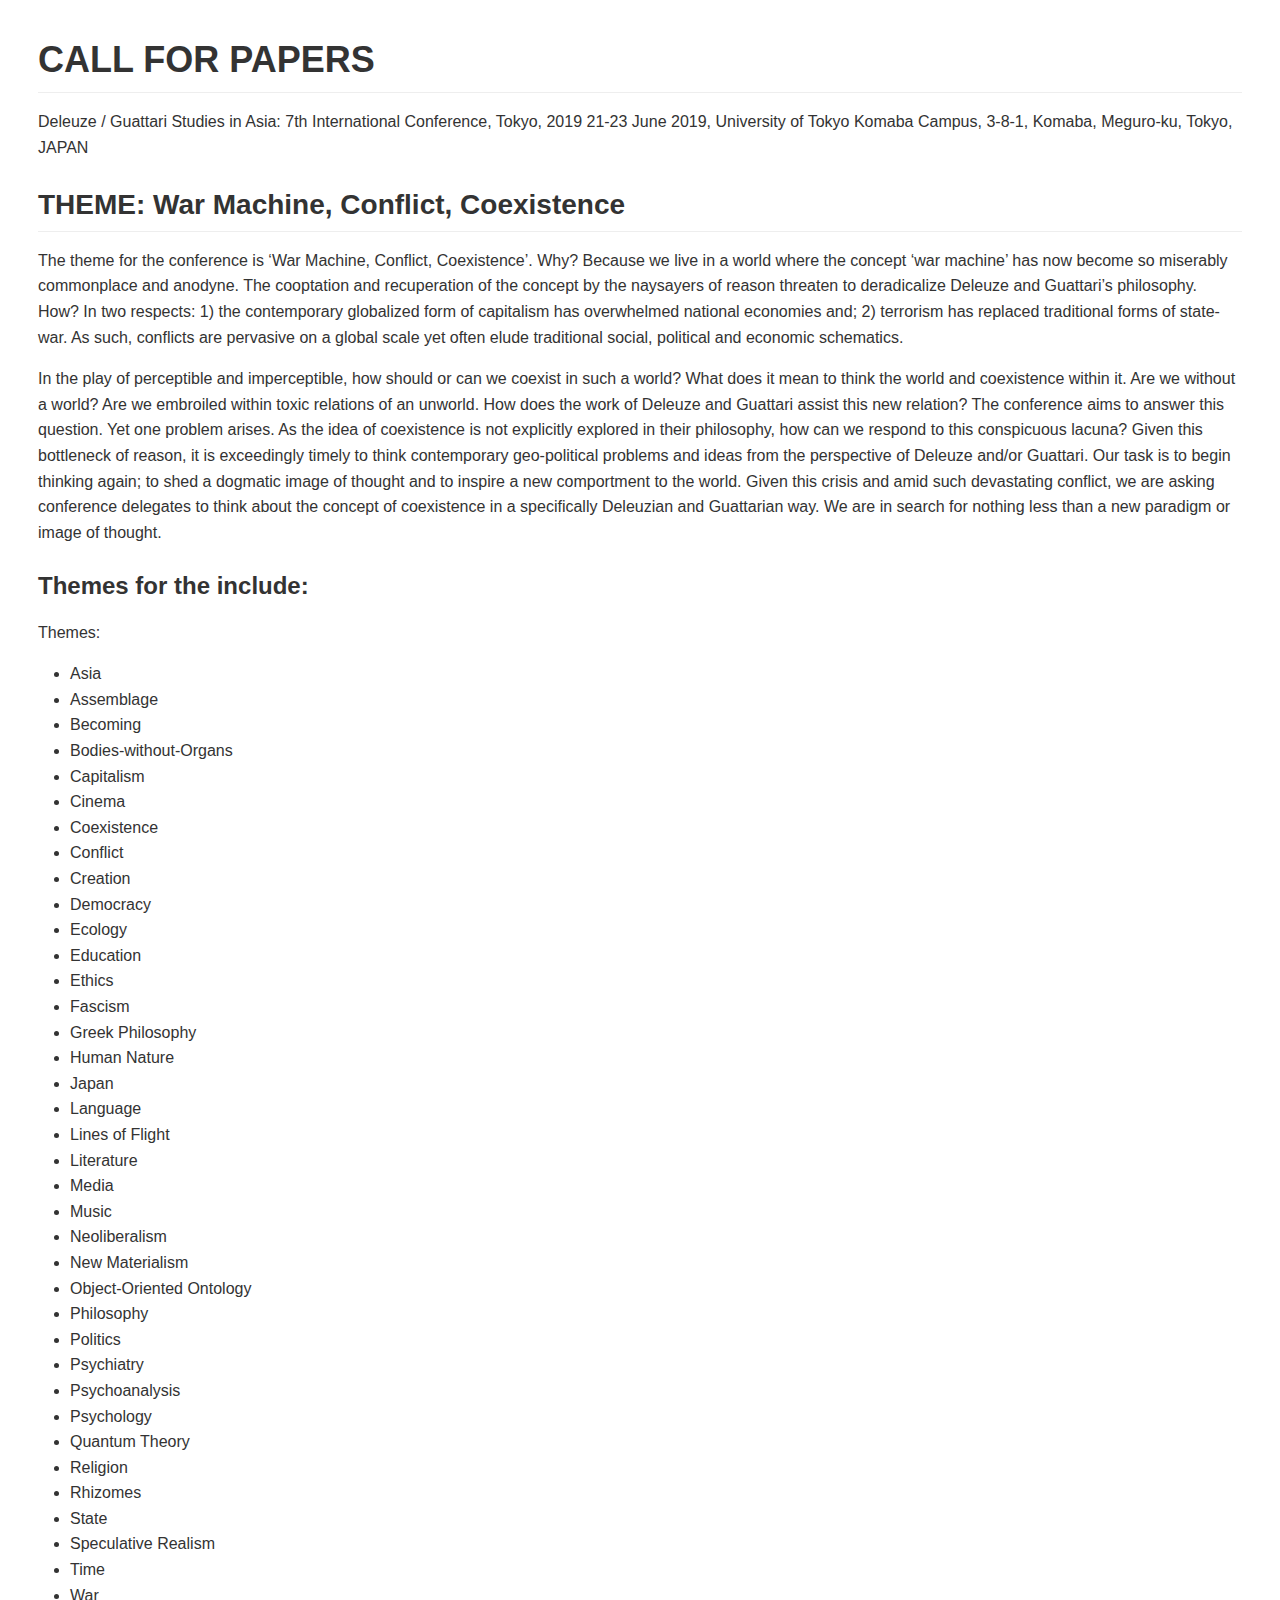
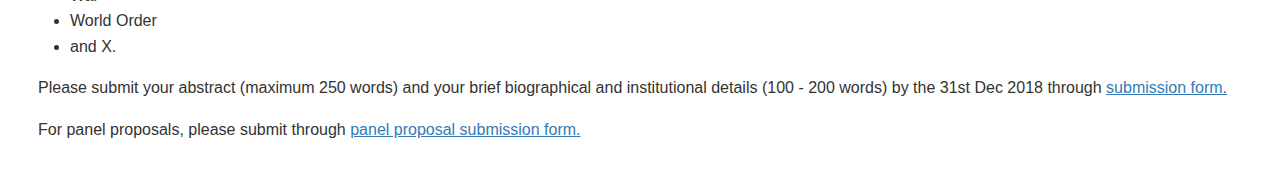
<file: html/call_for_paper.html>
<!DOCTYPE html>
<html>
  <head>
      <meta charset="utf-8" />
      <title>call_for_paper</title>
      <style>.markdown-preview:not([data-use-github-style]) { padding: 2em; font-size: 1.2em; color: rgb(197, 200, 198); background-color: rgb(29, 31, 33); overflow: auto; }
.markdown-preview:not([data-use-github-style]) > :first-child { margin-top: 0px; }
.markdown-preview:not([data-use-github-style]) h1, .markdown-preview:not([data-use-github-style]) h2, .markdown-preview:not([data-use-github-style]) h3, .markdown-preview:not([data-use-github-style]) h4, .markdown-preview:not([data-use-github-style]) h5, .markdown-preview:not([data-use-github-style]) h6 { line-height: 1.2; margin-top: 1.5em; margin-bottom: 0.5em; color: rgb(255, 255, 255); }
.markdown-preview:not([data-use-github-style]) h1 { font-size: 2.4em; font-weight: 300; }
.markdown-preview:not([data-use-github-style]) h2 { font-size: 1.8em; font-weight: 400; }
.markdown-preview:not([data-use-github-style]) h3 { font-size: 1.5em; font-weight: 500; }
.markdown-preview:not([data-use-github-style]) h4 { font-size: 1.2em; font-weight: 600; }
.markdown-preview:not([data-use-github-style]) h5 { font-size: 1.1em; font-weight: 600; }
.markdown-preview:not([data-use-github-style]) h6 { font-size: 1em; font-weight: 600; }
.markdown-preview:not([data-use-github-style]) strong { color: rgb(255, 255, 255); }
.markdown-preview:not([data-use-github-style]) del { color: rgb(155, 160, 157); }
.markdown-preview:not([data-use-github-style]) a, .markdown-preview:not([data-use-github-style]) a code { color: white; }
.markdown-preview:not([data-use-github-style]) img { max-width: 100%; }
.markdown-preview:not([data-use-github-style]) > p { margin-top: 0px; margin-bottom: 1.5em; }
.markdown-preview:not([data-use-github-style]) > ul, .markdown-preview:not([data-use-github-style]) > ol { margin-bottom: 1.5em; }
.markdown-preview:not([data-use-github-style]) blockquote { margin: 1.5em 0px; font-size: inherit; color: rgb(155, 160, 157); border-color: rgb(67, 72, 76); border-width: 4px; }
.markdown-preview:not([data-use-github-style]) hr { margin: 3em 0px; border-top: 2px dashed rgb(67, 72, 76); background: none; }
.markdown-preview:not([data-use-github-style]) table { margin: 1.5em 0px; }
.markdown-preview:not([data-use-github-style]) th { color: rgb(255, 255, 255); }
.markdown-preview:not([data-use-github-style]) th, .markdown-preview:not([data-use-github-style]) td { padding: 0.66em 1em; border: 1px solid rgb(67, 72, 76); }
.markdown-preview:not([data-use-github-style]) code { color: rgb(255, 255, 255); background-color: rgb(48, 51, 55); }
.markdown-preview:not([data-use-github-style]) pre.editor-colors { margin: 1.5em 0px; padding: 1em; font-size: 0.92em; border-radius: 3px; background-color: rgb(39, 41, 44); }
.markdown-preview:not([data-use-github-style]) kbd { color: rgb(255, 255, 255); border-width: 1px 1px 2px; border-style: solid; border-color: rgb(67, 72, 76) rgb(67, 72, 76) rgb(53, 57, 60); border-image: initial; background-color: rgb(48, 51, 55); }
.markdown-preview[data-use-github-style] { font-family: "Helvetica Neue", Helvetica, "Segoe UI", Arial, freesans, sans-serif; line-height: 1.6; word-wrap: break-word; padding: 30px; font-size: 16px; color: rgb(51, 51, 51); background-color: rgb(255, 255, 255); overflow: scroll; }
.markdown-preview[data-use-github-style] > :first-child { margin-top: 0px !important; }
.markdown-preview[data-use-github-style] > :last-child { margin-bottom: 0px !important; }
.markdown-preview[data-use-github-style] a:not([href]) { color: inherit; text-decoration: none; }
.markdown-preview[data-use-github-style] .absent { color: rgb(204, 0, 0); }
.markdown-preview[data-use-github-style] .anchor { position: absolute; top: 0px; left: 0px; display: block; padding-right: 6px; padding-left: 30px; margin-left: -30px; }
.markdown-preview[data-use-github-style] .anchor:focus { outline: none; }
.markdown-preview[data-use-github-style] h1, .markdown-preview[data-use-github-style] h2, .markdown-preview[data-use-github-style] h3, .markdown-preview[data-use-github-style] h4, .markdown-preview[data-use-github-style] h5, .markdown-preview[data-use-github-style] h6 { position: relative; margin-top: 1em; margin-bottom: 16px; font-weight: bold; line-height: 1.4; }
.markdown-preview[data-use-github-style] h1 .octicon-link, .markdown-preview[data-use-github-style] h2 .octicon-link, .markdown-preview[data-use-github-style] h3 .octicon-link, .markdown-preview[data-use-github-style] h4 .octicon-link, .markdown-preview[data-use-github-style] h5 .octicon-link, .markdown-preview[data-use-github-style] h6 .octicon-link { display: none; color: rgb(0, 0, 0); vertical-align: middle; }
.markdown-preview[data-use-github-style] h1:hover .anchor, .markdown-preview[data-use-github-style] h2:hover .anchor, .markdown-preview[data-use-github-style] h3:hover .anchor, .markdown-preview[data-use-github-style] h4:hover .anchor, .markdown-preview[data-use-github-style] h5:hover .anchor, .markdown-preview[data-use-github-style] h6:hover .anchor { padding-left: 8px; margin-left: -30px; text-decoration: none; }
.markdown-preview[data-use-github-style] h1:hover .anchor .octicon-link, .markdown-preview[data-use-github-style] h2:hover .anchor .octicon-link, .markdown-preview[data-use-github-style] h3:hover .anchor .octicon-link, .markdown-preview[data-use-github-style] h4:hover .anchor .octicon-link, .markdown-preview[data-use-github-style] h5:hover .anchor .octicon-link, .markdown-preview[data-use-github-style] h6:hover .anchor .octicon-link { display: inline-block; }
.markdown-preview[data-use-github-style] h1 tt, .markdown-preview[data-use-github-style] h2 tt, .markdown-preview[data-use-github-style] h3 tt, .markdown-preview[data-use-github-style] h4 tt, .markdown-preview[data-use-github-style] h5 tt, .markdown-preview[data-use-github-style] h6 tt, .markdown-preview[data-use-github-style] h1 code, .markdown-preview[data-use-github-style] h2 code, .markdown-preview[data-use-github-style] h3 code, .markdown-preview[data-use-github-style] h4 code, .markdown-preview[data-use-github-style] h5 code, .markdown-preview[data-use-github-style] h6 code { font-size: inherit; }
.markdown-preview[data-use-github-style] h1 { padding-bottom: 0.3em; font-size: 2.25em; line-height: 1.2; border-bottom: 1px solid rgb(238, 238, 238); }
.markdown-preview[data-use-github-style] h1 .anchor { line-height: 1; }
.markdown-preview[data-use-github-style] h2 { padding-bottom: 0.3em; font-size: 1.75em; line-height: 1.225; border-bottom: 1px solid rgb(238, 238, 238); }
.markdown-preview[data-use-github-style] h2 .anchor { line-height: 1; }
.markdown-preview[data-use-github-style] h3 { font-size: 1.5em; line-height: 1.43; }
.markdown-preview[data-use-github-style] h3 .anchor { line-height: 1.2; }
.markdown-preview[data-use-github-style] h4 { font-size: 1.25em; }
.markdown-preview[data-use-github-style] h4 .anchor { line-height: 1.2; }
.markdown-preview[data-use-github-style] h5 { font-size: 1em; }
.markdown-preview[data-use-github-style] h5 .anchor { line-height: 1.1; }
.markdown-preview[data-use-github-style] h6 { font-size: 1em; color: rgb(119, 119, 119); }
.markdown-preview[data-use-github-style] h6 .anchor { line-height: 1.1; }
.markdown-preview[data-use-github-style] p, .markdown-preview[data-use-github-style] blockquote, .markdown-preview[data-use-github-style] ul, .markdown-preview[data-use-github-style] ol, .markdown-preview[data-use-github-style] dl, .markdown-preview[data-use-github-style] table, .markdown-preview[data-use-github-style] pre { margin-top: 0px; margin-bottom: 16px; }
.markdown-preview[data-use-github-style] hr { height: 4px; padding: 0px; margin: 16px 0px; background-color: rgb(231, 231, 231); border: 0px none; }
.markdown-preview[data-use-github-style] ul, .markdown-preview[data-use-github-style] ol { padding-left: 2em; }
.markdown-preview[data-use-github-style] ul.no-list, .markdown-preview[data-use-github-style] ol.no-list { padding: 0px; list-style-type: none; }
.markdown-preview[data-use-github-style] ul ul, .markdown-preview[data-use-github-style] ul ol, .markdown-preview[data-use-github-style] ol ol, .markdown-preview[data-use-github-style] ol ul { margin-top: 0px; margin-bottom: 0px; }
.markdown-preview[data-use-github-style] li > p { margin-top: 16px; }
.markdown-preview[data-use-github-style] dl { padding: 0px; }
.markdown-preview[data-use-github-style] dl dt { padding: 0px; margin-top: 16px; font-size: 1em; font-style: italic; font-weight: bold; }
.markdown-preview[data-use-github-style] dl dd { padding: 0px 16px; margin-bottom: 16px; }
.markdown-preview[data-use-github-style] blockquote { padding: 0px 15px; color: rgb(119, 119, 119); border-left: 4px solid rgb(221, 221, 221); }
.markdown-preview[data-use-github-style] blockquote > :first-child { margin-top: 0px; }
.markdown-preview[data-use-github-style] blockquote > :last-child { margin-bottom: 0px; }
.markdown-preview[data-use-github-style] table { display: block; width: 100%; overflow: auto; word-break: keep-all; }
.markdown-preview[data-use-github-style] table th { font-weight: bold; }
.markdown-preview[data-use-github-style] table th, .markdown-preview[data-use-github-style] table td { padding: 6px 13px; border: 1px solid rgb(221, 221, 221); }
.markdown-preview[data-use-github-style] table tr { background-color: rgb(255, 255, 255); border-top: 1px solid rgb(204, 204, 204); }
.markdown-preview[data-use-github-style] table tr:nth-child(2n) { background-color: rgb(248, 248, 248); }
.markdown-preview[data-use-github-style] img { max-width: 100%; box-sizing: border-box; }
.markdown-preview[data-use-github-style] .emoji { max-width: none; }
.markdown-preview[data-use-github-style] span.frame { display: block; overflow: hidden; }
.markdown-preview[data-use-github-style] span.frame > span { display: block; float: left; width: auto; padding: 7px; margin: 13px 0px 0px; overflow: hidden; border: 1px solid rgb(221, 221, 221); }
.markdown-preview[data-use-github-style] span.frame span img { display: block; float: left; }
.markdown-preview[data-use-github-style] span.frame span span { display: block; padding: 5px 0px 0px; clear: both; color: rgb(51, 51, 51); }
.markdown-preview[data-use-github-style] span.align-center { display: block; overflow: hidden; clear: both; }
.markdown-preview[data-use-github-style] span.align-center > span { display: block; margin: 13px auto 0px; overflow: hidden; text-align: center; }
.markdown-preview[data-use-github-style] span.align-center span img { margin: 0px auto; text-align: center; }
.markdown-preview[data-use-github-style] span.align-right { display: block; overflow: hidden; clear: both; }
.markdown-preview[data-use-github-style] span.align-right > span { display: block; margin: 13px 0px 0px; overflow: hidden; text-align: right; }
.markdown-preview[data-use-github-style] span.align-right span img { margin: 0px; text-align: right; }
.markdown-preview[data-use-github-style] span.float-left { display: block; float: left; margin-right: 13px; overflow: hidden; }
.markdown-preview[data-use-github-style] span.float-left span { margin: 13px 0px 0px; }
.markdown-preview[data-use-github-style] span.float-right { display: block; float: right; margin-left: 13px; overflow: hidden; }
.markdown-preview[data-use-github-style] span.float-right > span { display: block; margin: 13px auto 0px; overflow: hidden; text-align: right; }
.markdown-preview[data-use-github-style] code, .markdown-preview[data-use-github-style] tt { padding: 0.2em 0px; margin: 0px; font-size: 85%; background-color: rgba(0, 0, 0, 0.0392157); border-radius: 3px; }
.markdown-preview[data-use-github-style] code::before, .markdown-preview[data-use-github-style] tt::before, .markdown-preview[data-use-github-style] code::after, .markdown-preview[data-use-github-style] tt::after { letter-spacing: -0.2em; content: " "; }
.markdown-preview[data-use-github-style] code br, .markdown-preview[data-use-github-style] tt br { display: none; }
.markdown-preview[data-use-github-style] del code { text-decoration: inherit; }
.markdown-preview[data-use-github-style] pre > code { padding: 0px; margin: 0px; font-size: 100%; word-break: normal; white-space: pre; background: transparent; border: 0px; }
.markdown-preview[data-use-github-style] .highlight { margin-bottom: 16px; }
.markdown-preview[data-use-github-style] .highlight pre, .markdown-preview[data-use-github-style] pre { padding: 16px; overflow: auto; font-size: 85%; line-height: 1.45; background-color: rgb(247, 247, 247); border-radius: 3px; }
.markdown-preview[data-use-github-style] .highlight pre { margin-bottom: 0px; word-break: normal; }
.markdown-preview[data-use-github-style] pre { word-wrap: normal; }
.markdown-preview[data-use-github-style] pre code, .markdown-preview[data-use-github-style] pre tt { display: inline; max-width: initial; padding: 0px; margin: 0px; overflow: initial; line-height: inherit; word-wrap: normal; background-color: transparent; border: 0px; }
.markdown-preview[data-use-github-style] pre code::before, .markdown-preview[data-use-github-style] pre tt::before, .markdown-preview[data-use-github-style] pre code::after, .markdown-preview[data-use-github-style] pre tt::after { content: normal; }
.markdown-preview[data-use-github-style] kbd { display: inline-block; padding: 3px 5px; font-size: 11px; line-height: 10px; color: rgb(85, 85, 85); vertical-align: middle; background-color: rgb(252, 252, 252); border-width: 1px; border-style: solid; border-color: rgb(204, 204, 204) rgb(204, 204, 204) rgb(187, 187, 187); border-image: initial; border-radius: 3px; box-shadow: rgb(187, 187, 187) 0px -1px 0px inset; }
.markdown-preview[data-use-github-style] a { color: rgb(51, 122, 183); }
.markdown-preview[data-use-github-style] code { color: inherit; }
.markdown-preview[data-use-github-style] pre.editor-colors { padding: 0.8em 1em; margin-bottom: 1em; font-size: 0.85em; border-radius: 4px; overflow: auto; }
.scrollbars-visible-always .markdown-preview pre.editor-colors .vertical-scrollbar, .scrollbars-visible-always .markdown-preview pre.editor-colors .horizontal-scrollbar { visibility: hidden; }
.scrollbars-visible-always .markdown-preview pre.editor-colors:hover .vertical-scrollbar, .scrollbars-visible-always .markdown-preview pre.editor-colors:hover .horizontal-scrollbar { visibility: visible; }
.markdown-preview .task-list-item-checkbox { position: absolute; margin: 0.25em 0px 0px -1.4em; }
.markdown-preview code { text-shadow: none; }
.bracket-matcher .region {
  border-bottom: 1px dotted lime;
  position: absolute;
}

.ftpconfig_line_error {
  background: rgba(255, 0, 0, 0.5) !important;
}
.btn.btn-float-left {
  float: left !important;
}
.btn.btn-float-right {
  float: right !important;
}

.spell-check-misspelling .region {
  border-bottom: 2px dotted rgba(255, 51, 51, 0.75);
}
.spell-check-corrections {
  width: 25em !important;
}

.highlight.sameid .region {
  background-color: #444;
}

.highlight.uncovered .region {
  background-color: #c00;
  opacity: 0.2;
}
.highlight.covered .region {
  background-color: #17ca65;
  opacity: 0.2;
}
.line-number.uncovered {
  color: #fff !important;
  background-color: #c00;
}
.line-number.covered {
  color: #fff !important;
  background-color: #17ca65;
}

pre.editor-colors {
  background-color: #1d1f21;
  color: #c5c8c6;
}
pre.editor-colors .invisible-character {
  color: rgba(197, 200, 198, 0.2);
}
pre.editor-colors .indent-guide {
  color: rgba(197, 200, 198, 0.2);
}
pre.editor-colors .wrap-guide {
  background-color: rgba(197, 200, 198, 0.1);
}
pre.editor-colors .gutter {
  background-color: #292c2f;
}
pre.editor-colors .gutter .cursor-line {
  background-color: rgba(255, 255, 255, 0.14);
}
pre.editor-colors .line-number.cursor-line-no-selection {
  background-color: rgba(255, 255, 255, 0.14);
}
pre.editor-colors .gutter .line-number.folded,
pre.editor-colors .gutter .line-number:after,
pre.editor-colors .fold-marker:after {
  color: #fba0e3;
}
pre.editor-colors .invisible {
  color: #c5c8c6;
}
pre.editor-colors .cursor {
  border-color: white;
}
pre.editor-colors .selection .region {
  background-color: #444;
}
pre.editor-colors .bracket-matcher .region {
  border-bottom: 1px solid #f8de7e;
  margin-top: -1px;
  opacity: .7;
}
pre.editor-colors .syntax--source.syntax--gfm {
  color: #999;
}
pre.editor-colors .syntax--gfm .syntax--markup.syntax--heading {
  color: #eee;
}
pre.editor-colors .syntax--gfm .syntax--link {
  color: #555;
}
pre.editor-colors .syntax--gfm .syntax--variable.syntax--list,
pre.editor-colors .syntax--gfm .syntax--support.syntax--quote {
  color: #555;
}
pre.editor-colors .syntax--gfm .syntax--link .syntax--entity {
  color: #ddd;
}
pre.editor-colors .syntax--gfm .syntax--raw {
  color: #aaa;
}
pre.editor-colors .syntax--markdown .syntax--paragraph {
  color: #999;
}
pre.editor-colors .syntax--markdown .syntax--heading {
  color: #eee;
}
pre.editor-colors .syntax--markdown .syntax--raw {
  color: #aaa;
}
pre.editor-colors .syntax--markdown .syntax--link {
  color: #555;
}
pre.editor-colors .syntax--markdown .syntax--link .syntax--string {
  color: #555;
}
pre.editor-colors .syntax--markdown .syntax--link .syntax--string.syntax--title {
  color: #ddd;
}
.syntax--comment {
  color: #7C7C7C;
}
.syntax--entity {
  color: #FFD2A7;
}
.syntax--entity.syntax--name.syntax--type {
  text-decoration: underline;
  color: #FFFFB6;
}
.syntax--entity.syntax--other.syntax--inherited-class {
  color: #9B5C2E;
}
.syntax--keyword {
  color: #96CBFE;
}
.syntax--keyword.syntax--control {
  color: #96CBFE;
}
.syntax--keyword.syntax--operator {
  color: #EDEDED;
}
.syntax--storage {
  color: #CFCB90;
}
.syntax--storage.syntax--modifier {
  color: #96CBFE;
}
.syntax--constant {
  color: #99CC99;
}
.syntax--constant.syntax--numeric {
  color: #FF73FD;
}
.syntax--variable {
  color: #C6C5FE;
}
.syntax--invalid.syntax--deprecated {
  text-decoration: underline;
  color: #FD5FF1;
}
.syntax--invalid.syntax--illegal {
  color: #FD5FF1;
  background-color: rgba(86, 45, 86, 0.75);
}
.syntax--string .syntax--source,
.syntax--string .syntax--meta.syntax--embedded.syntax--line {
  color: #EDEDED;
}
.syntax--string .syntax--punctuation.syntax--section.syntax--embedded {
  color: #00A0A0;
}
.syntax--string .syntax--punctuation.syntax--section.syntax--embedded .syntax--source {
  color: #00A0A0;
}
.syntax--string {
  color: #A8FF60;
}
.syntax--string .syntax--constant {
  color: #00A0A0;
}
.syntax--string.syntax--regexp {
  color: #E9C062;
}
.syntax--string.syntax--regexp .syntax--constant.syntax--character.syntax--escape,
.syntax--string.syntax--regexp .syntax--source.syntax--ruby.syntax--embedded,
.syntax--string.syntax--regexp .syntax--string.syntax--regexp.syntax--arbitrary-repetition {
  color: #FF8000;
}
.syntax--string.syntax--regexp.syntax--group {
  color: #C6A24F;
  background-color: rgba(255, 255, 255, 0.06);
}
.syntax--string.syntax--regexp.syntax--character-class {
  color: #B18A3D;
}
.syntax--string .syntax--variable {
  color: #8A9A95;
}
.syntax--support {
  color: #FFFFB6;
}
.syntax--support.syntax--function {
  color: #DAD085;
}
.syntax--support.syntax--constant {
  color: #FFD2A7;
}
.syntax--support.syntax--type.syntax--property-name.syntax--css {
  color: #EDEDED;
}
.syntax--source .syntax--entity.syntax--name.syntax--tag,
.syntax--source .syntax--punctuation.syntax--tag {
  color: #96CBFE;
}
.syntax--source .syntax--entity.syntax--other.syntax--attribute-name {
  color: #C6C5FE;
}
.syntax--entity.syntax--other.syntax--attribute-name {
  color: #C6C5FE;
}
.syntax--entity.syntax--name.syntax--tag.syntax--namespace,
.syntax--entity.syntax--other.syntax--attribute-name.syntax--namespace {
  color: #E18964;
}
.syntax--meta.syntax--preprocessor.syntax--c {
  color: #8996A8;
}
.syntax--meta.syntax--preprocessor.syntax--c .syntax--keyword {
  color: #AFC4DB;
}
.syntax--meta.syntax--cast {
  color: #676767;
}
.syntax--meta.syntax--sgml.syntax--html .syntax--meta.syntax--doctype,
.syntax--meta.syntax--sgml.syntax--html .syntax--meta.syntax--doctype .syntax--entity,
.syntax--meta.syntax--sgml.syntax--html .syntax--meta.syntax--doctype .syntax--string,
.syntax--meta.syntax--xml-processing,
.syntax--meta.syntax--xml-processing .syntax--entity,
.syntax--meta.syntax--xml-processing .syntax--string {
  color: #494949;
}
.syntax--meta.syntax--tag .syntax--entity,
.syntax--meta.syntax--tag > .syntax--punctuation,
.syntax--meta.syntax--tag.syntax--inline .syntax--entity {
  color: #C6C5FE;
}
.syntax--meta.syntax--tag .syntax--name,
.syntax--meta.syntax--tag.syntax--inline .syntax--name,
.syntax--meta.syntax--tag > .syntax--punctuation {
  color: #96CBFE;
}
.syntax--meta.syntax--selector.syntax--css .syntax--entity.syntax--name.syntax--tag {
  text-decoration: underline;
  color: #96CBFE;
}
.syntax--meta.syntax--selector.syntax--css .syntax--entity.syntax--other.syntax--attribute-name.syntax--tag.syntax--pseudo-class {
  color: #8F9D6A;
}
.syntax--meta.syntax--selector.syntax--css .syntax--entity.syntax--other.syntax--attribute-name.syntax--id {
  color: #8B98AB;
}
.syntax--meta.syntax--selector.syntax--css .syntax--entity.syntax--other.syntax--attribute-name.syntax--class {
  color: #62B1FE;
}
.syntax--meta.syntax--property-group .syntax--support.syntax--constant.syntax--property-value.syntax--css,
.syntax--meta.syntax--property-value .syntax--support.syntax--constant.syntax--property-value.syntax--css {
  color: #F9EE98;
}
.syntax--meta.syntax--preprocessor.syntax--at-rule .syntax--keyword.syntax--control.syntax--at-rule {
  color: #8693A5;
}
.syntax--meta.syntax--property-value .syntax--support.syntax--constant.syntax--named-color.syntax--css,
.syntax--meta.syntax--property-value .syntax--constant {
  color: #87C38A;
}
.syntax--meta.syntax--constructor.syntax--argument.syntax--css {
  color: #8F9D6A;
}
.syntax--meta.syntax--diff,
.syntax--meta.syntax--diff.syntax--header {
  color: #F8F8F8;
  background-color: #0E2231;
}
.syntax--meta.syntax--separator {
  color: #60A633;
  background-color: #242424;
}
.syntax--meta.syntax--line.syntax--entry.syntax--logfile,
.syntax--meta.syntax--line.syntax--exit.syntax--logfile {
  background-color: rgba(238, 238, 238, 0.16);
}
.syntax--meta.syntax--line.syntax--error.syntax--logfile {
  background-color: #751012;
}
</style>
  </head>
  <body class='markdown-preview' data-use-github-style><h1 id="call-for-papers">CALL FOR PAPERS</h1>
<p>Deleuze / Guattari Studies in Asia: 7th International Conference, Tokyo, 2019
21-23 June 2019, University of Tokyo Komaba Campus, 3-8-1, Komaba, Meguro-ku, Tokyo, JAPAN</p>
<h2 id="theme-war-machine-conflict-coexistence">THEME: War Machine, Conflict, Coexistence</h2>
<p>The theme for the conference is ‘War Machine, Conflict, Coexistence’. Why? Because we live in a world where the concept ‘war machine’ has now become so miserably commonplace and anodyne. The cooptation and recuperation of the concept by the naysayers of reason threaten to deradicalize Deleuze and Guattari’s philosophy. How? In two respects: 1) the contemporary globalized form of capitalism has overwhelmed national economies and; 2) terrorism has replaced traditional forms of state-war. As such, conflicts are pervasive on a global scale yet often elude traditional social, political and economic schematics.</p>
<p>In the play of perceptible and imperceptible, how should or can we coexist in such a world? What does it mean to think the world and coexistence within it. Are we without a world? Are we embroiled within toxic relations of an unworld. How does the work of Deleuze and Guattari assist this new relation? The conference aims to answer this question. Yet one problem arises. As the idea of coexistence is not explicitly explored in their philosophy, how can we respond to this conspicuous lacuna? Given this bottleneck of reason, it is exceedingly timely to think contemporary geo-political problems and ideas from the perspective of Deleuze and/or Guattari. Our task is to begin thinking again; to shed a dogmatic image of thought and to inspire a new comportment to the world. Given this crisis and amid such devastating conflict, we are asking conference delegates to think about the concept of coexistence in a specifically Deleuzian and Guattarian way. We are in search for nothing less than a new paradigm or image of thought. ​</p>
<h3 id="themes-for-the-include-">Themes for the include:</h3>
<p>Themes:</p>
<ul>
<li>Asia</li>
<li>Assemblage​</li>
<li>Becoming</li>
<li>Bodies-without-Organs</li>
<li>Capitalism</li>
<li>Cinema</li>
<li>Coexistence</li>
<li>Conflict</li>
<li>Creation</li>
<li>Democracy</li>
<li>Ecology</li>
<li>Education</li>
<li>Ethics</li>
<li>Fascism</li>
<li>Greek Philosophy</li>
<li>Human Nature</li>
<li>Japan</li>
<li>Language</li>
<li>Lines of Flight</li>
<li>Literature</li>
<li>Media</li>
<li>Music</li>
<li>Neoliberalism</li>
<li>New Materialism</li>
<li>Object-Oriented Ontology</li>
<li>Philosophy</li>
<li>Politics</li>
<li>Psychiatry</li>
<li>Psychoanalysis</li>
<li>Psychology</li>
<li>Quantum Theory</li>
<li>Religion</li>
<li>Rhizomes</li>
<li>State</li>
<li>Speculative Realism</li>
<li>Time</li>
<li>War</li>
<li>World Order</li>
<li>and X.
​</li>
</ul>
<p>Please submit your abstract (maximum 250 words) and your brief biographical and institutional details (100 - 200 words) by the 31st Dec 2018 through <a href="https://goo.gl/forms/VEkb60uH7bY8SKIt2">submission form.</a></p>
<p>For panel proposals, please submit through <a href="https://goo.gl/forms/s4N9eJbF2yhd6uoB3">panel proposal submission form.</a></p></body>
</html>
</file>
